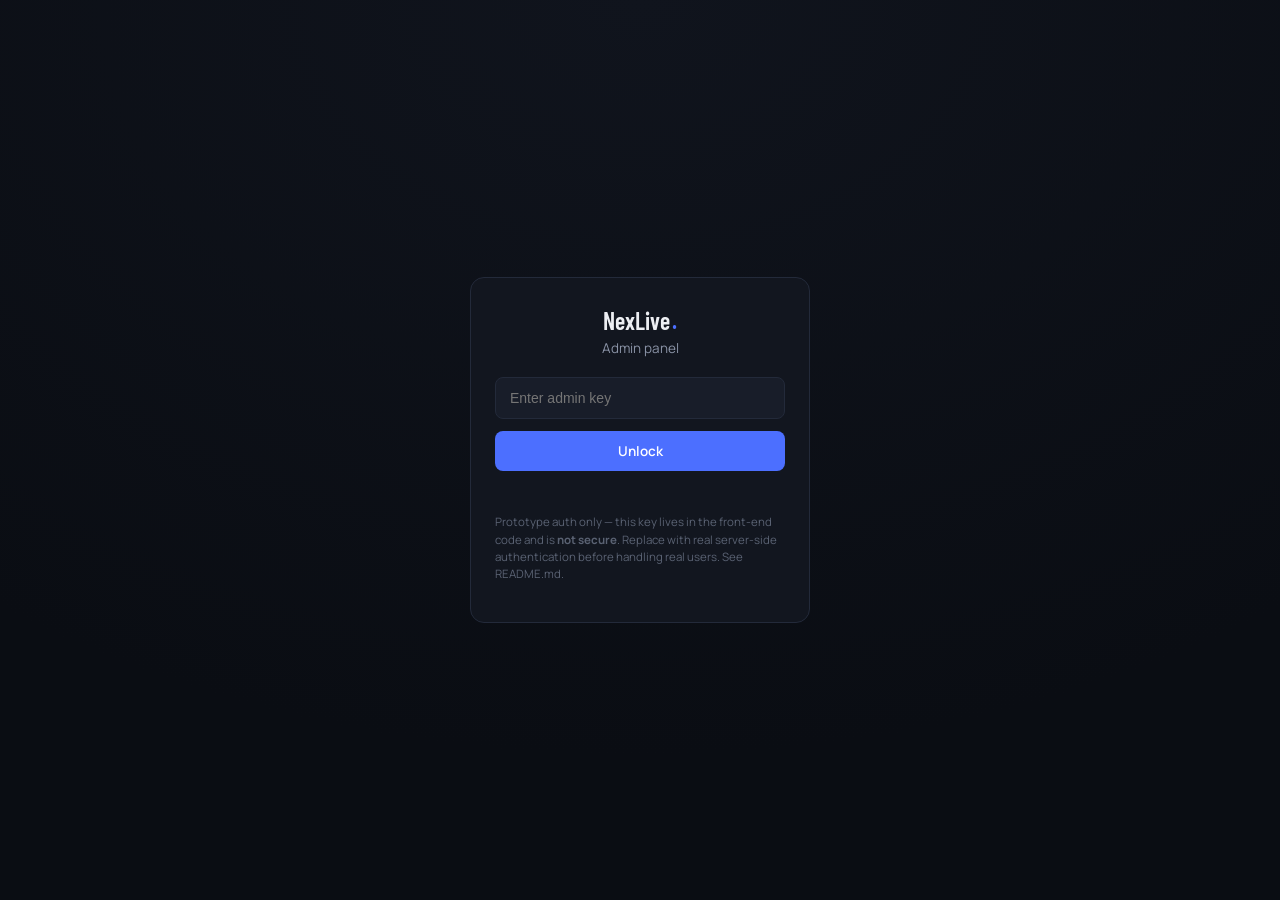
<file: admin.html>
<!DOCTYPE html>
<html lang="en">
<head>
<meta charset="UTF-8" />
<meta name="viewport" content="width=device-width, initial-scale=1, viewport-fit=cover" />
<title>NexLive Admin</title>
<link rel="icon" href="data:image/svg+xml,%3Csvg xmlns='http://www.w3.org/2000/svg' viewBox='0 0 100 100'%3E%3Crect width='100' height='100' rx='20' fill='%230A0D13'/%3E%3Ccircle cx='50' cy='50' r='16' fill='%234C6FFF'/%3E%3C/svg%3E" />
<link rel="preconnect" href="https://fonts.googleapis.com">
<link href="https://fonts.googleapis.com/css2?family=Barlow+Condensed:wght@500;600;700&family=Manrope:wght@400;500;600;700&display=swap" rel="stylesheet">
<link rel="stylesheet" href="assets/css/styles.css">
<link rel="stylesheet" href="assets/css/admin.css">
</head>
<body>

<!-- LOGIN GATE -->
<div id="loginGate" class="login-gate">
  <div class="login-card">
    <div class="logo" style="justify-content:center;">NexLive<span class="dot">.</span></div>
    <p class="login-sub">Admin panel</p>
    <label class="visually-hidden" for="adminKeyInput">Admin key</label>
    <input id="adminKeyInput" type="password" placeholder="Enter admin key" autocomplete="off" />
    <button id="loginBtn" class="btn-primary">Unlock</button>
    <p id="loginError" class="login-error"></p>
    <p class="login-note">Prototype auth only — this key lives in the front-end code and is <strong>not secure</strong>. Replace with real server-side authentication before handling real users. See README.md.</p>
  </div>
</div>

<!-- ADMIN APP (hidden until unlocked) -->
<div id="adminApp" class="admin-app" hidden>
  <header class="admin-header">
    <div class="logo">NexLive<span class="dot">.</span> <span class="admin-tag">Admin</span></div>
    <button id="logoutBtn" class="btn-ghost">Lock panel</button>
  </header>

  <nav class="admin-tabs" role="tablist">
    <button class="tab-btn active" data-tab="dashboard">Dashboard</button>
    <button class="tab-btn" data-tab="channels">Channel Manager</button>
    <button class="tab-btn" data-tab="featured">Featured Slider</button>
    <button class="tab-btn" data-tab="homepage">Homepage Sections</button>
  </nav>

  <main class="admin-main">

    <!-- DASHBOARD -->
    <section id="tab-dashboard" class="tab-panel active">
      <div class="stat-grid" id="statGrid"></div>
      <div class="panel">
        <h3>Data source</h3>
        <p class="muted">Base catalog: public <a href="https://iptv-org.github.io/iptv/index.m3u" target="_blank" rel="noopener">iptv-org playlist</a>, refreshed and cached in this browser every 6 hours.
        Admin changes (add/edit/delete/enable/feature/reorder) are saved to <strong>this browser's localStorage</strong> — they will not appear for visitors on other devices until a backend is connected. See README.md for how to swap in a real API.</p>
        <button id="refreshPlaylistBtn" class="btn-secondary">Force-refresh playlist now</button>
      </div>
    </section>

    <!-- CHANNEL MANAGER -->
    <section id="tab-channels" class="tab-panel">
      <div class="toolbar">
        <input id="channelSearch" type="search" placeholder="Search channels..." />
        <select id="channelFilterCountry"><option value="">All countries</option></select>
        <select id="channelFilterStatus">
          <option value="">All statuses</option>
          <option value="enabled">Enabled</option>
          <option value="disabled">Disabled</option>
        </select>
        <button id="addChannelBtn" class="btn-primary">+ Add channel</button>
      </div>
      <div class="table-wrap">
        <table class="ch-table">
          <thead>
            <tr>
              <th>Logo</th><th>Name</th><th>Country</th><th>Category</th><th>Language</th>
              <th>Status</th><th>Featured</th><th>Source</th><th>Actions</th>
            </tr>
          </thead>
          <tbody id="channelTableBody"></tbody>
        </table>
      </div>
    </section>

    <!-- FEATURED MANAGER -->
    <section id="tab-featured" class="tab-panel">
      <div class="panel">
        <h3>Featured slider order</h3>
        <p class="muted">Drag rows to reorder. This controls the homepage hero slider on index.html.</p>
        <ul id="featuredList" class="reorder-list"></ul>
        <p id="featuredEmpty" class="muted" style="display:none;">No channels are featured yet. Mark channels as Featured from the Channel Manager tab.</p>
      </div>
    </section>

    <!-- HOMEPAGE MANAGER -->
    <section id="tab-homepage" class="tab-panel">
      <div class="panel">
        <h3>Homepage sections</h3>
        <p class="muted">Toggle visibility and drag to reorder how sections appear on the homepage.</p>
        <ul id="homepageList" class="reorder-list"></ul>
        <button id="resetHomepageBtn" class="btn-secondary">Reset to defaults</button>
      </div>
    </section>
  </main>
</div>

<!-- ADD / EDIT CHANNEL MODAL -->
<div id="channelModal" class="modal" hidden>
  <div class="modal-card">
    <h3 id="channelModalTitle">Add channel</h3>
    <form id="channelForm">
      <label>Channel name <input name="name" required /></label>
      <label>Stream URL <input name="streamUrl" placeholder="https://.../live.m3u8" required /></label>
      <label>Logo URL <input name="logo" placeholder="https://.../logo.png" /></label>
      <div class="form-row">
        <label>Country <input name="country" required /></label>
        <label>Country code <input name="countryCode" maxlength="2" placeholder="BD" /></label>
      </div>
      <div class="form-row">
        <label>Category
          <select name="category">
            <option>Bangladesh</option><option>India</option><option>Sports</option>
            <option>News</option><option>Entertainment</option><option>Movies</option>
            <option>Kids</option><option>Music</option><option>International</option>
          </select>
        </label>
        <label>Language <input name="language" /></label>
      </div>
      <label>Description <textarea name="description" rows="2"></textarea></label>
      <div class="form-row checkboxes">
        <label class="checkbox"><input type="checkbox" name="featured" /> Featured</label>
        <label class="checkbox"><input type="checkbox" name="enabled" checked /> Enabled</label>
      </div>
      <div class="modal-actions">
        <button type="button" id="cancelChannelBtn" class="btn-ghost">Cancel</button>
        <button type="submit" class="btn-primary">Save channel</button>
      </div>
    </form>
  </div>
</div>

<div id="toast" role="status" aria-live="polite"></div>

<script src="assets/js/store.js"></script>
<script src="assets/js/admin.js"></script>
</body>
</html>
</file>
<file: assets/css/styles.css>
/* ==========================================================
   NexLive — design tokens
   Palette: cool near-black broadcast background, signal-blue
   brand accent, true red reserved only for the LIVE indicator
   (the one convention worth keeping), amber for HD/quality.
   Type: Barlow Condensed for nameplates/headers (broadcast
   lower-third feel), Manrope for body/UI text.
   ========================================================== */
:root {
  --bg: #0A0D13;
  --surface: #12161F;
  --surface-2: #181D29;
  --border: #232A3A;
  --text: #EDEFF3;
  --text-dim: #8A93A6;
  --text-faint: #5A6273;
  --brand: #4C6FFF;
  --brand-dim: #33449e;
  --live: #E63946;
  --quality: #F2B84B;
  --ok: #3ECF8E;
  --radius: 10px;
  --radius-sm: 6px;
  --font-display: 'Barlow Condensed', 'Arial Narrow', sans-serif;
  --font-body: 'Manrope', -apple-system, BlinkMacSystemFont, 'Segoe UI', sans-serif;
  --header-h: 60px;
  --bottomnav-h: 60px;
}

* { box-sizing: border-box; }
html, body {
  margin: 0;
  padding: 0;
  background: var(--bg);
  color: var(--text);
  font-family: var(--font-body);
  -webkit-tap-highlight-color: transparent;
}
body { min-height: 100vh; overflow-x: hidden; }
img { max-width: 100%; display: block; }
button { font-family: inherit; cursor: pointer; }
a { color: inherit; text-decoration: none; }

::-webkit-scrollbar { height: 6px; width: 6px; }
::-webkit-scrollbar-thumb { background: var(--border); border-radius: 4px; }

:focus-visible {
  outline: 2px solid var(--brand);
  outline-offset: 2px;
  border-radius: 4px;
}

.visually-hidden {
  position: absolute; width: 1px; height: 1px;
  overflow: hidden; clip: rect(0 0 0 0); white-space: nowrap;
}

/* ---------------- Splash ---------------- */
#splash {
  position: fixed; inset: 0; z-index: 999;
  background: radial-gradient(120% 120% at 50% 20%, #10141d 0%, var(--bg) 70%);
  display: flex; flex-direction: column; align-items: center; justify-content: center;
  transition: opacity .5s ease, visibility .5s ease;
}
#splash.hide { opacity: 0; visibility: hidden; pointer-events: none; }
.splash-mark {
  font-family: var(--font-display);
  font-size: 52px; font-weight: 600; letter-spacing: .5px;
  color: var(--text); display: flex; align-items: center; gap: 10px;
  animation: splashIn .7s ease both;
}
.splash-mark .dot { color: var(--brand); animation: pulseDot 1.4s ease-in-out infinite; }
.splash-bar {
  width: 140px; height: 3px; border-radius: 3px; background: var(--border);
  margin-top: 22px; overflow: hidden; position: relative;
}
.splash-bar::after {
  content: ''; position: absolute; inset: 0; width: 40%;
  background: var(--brand); border-radius: 3px;
  animation: splashLoad 1.1s ease-in-out infinite;
}
@keyframes splashIn { from { opacity: 0; transform: translateY(8px); } to { opacity: 1; transform: none; } }
@keyframes pulseDot { 0%, 100% { opacity: 1; } 50% { opacity: .35; } }
@keyframes splashLoad { 0% { left: -40%; } 100% { left: 100%; } }

/* ---------------- Header ---------------- */
header.site-header {
  position: sticky; top: 0; z-index: 40;
  height: var(--header-h);
  display: flex; align-items: center; gap: 14px;
  padding: 0 16px;
  background: rgba(10,13,19,.9);
  backdrop-filter: blur(10px);
  border-bottom: 1px solid var(--border);
}
.logo {
  font-family: var(--font-display); font-weight: 600; font-size: 24px;
  color: var(--text); display: flex; align-items: baseline; gap: 2px; white-space: nowrap;
}
.logo .dot { color: var(--brand); }
.search-wrap { flex: 1; max-width: 480px; position: relative; }
.search-wrap input {
  width: 100%; height: 38px; border-radius: 20px;
  border: 1px solid var(--border); background: var(--surface);
  color: var(--text); padding: 0 16px; font-size: 14px;
}
.search-wrap input::placeholder { color: var(--text-faint); }
.search-wrap input:focus { border-color: var(--brand); }

/* ---------------- Layout ---------------- */
main { padding-bottom: calc(var(--bottomnav-h) + 24px); }
.section { padding: 22px 16px 4px; }
.section-head {
  display: flex; align-items: baseline; justify-content: space-between;
  margin-bottom: 12px;
}
.section-title {
  font-family: var(--font-display); font-size: 22px; font-weight: 600; letter-spacing: .2px;
}
.row-scroll {
  display: flex; gap: 12px; overflow-x: auto; padding-bottom: 6px;
  scroll-snap-type: x proximity;
}
.chip-row { display: flex; gap: 8px; overflow-x: auto; padding: 4px 16px 14px; }
.chip {
  flex: 0 0 auto; padding: 7px 14px; border-radius: 20px;
  border: 1px solid var(--border); background: var(--surface);
  color: var(--text-dim); font-size: 13.5px; white-space: nowrap;
}
.chip.active { background: var(--brand); color: #fff; border-color: var(--brand); }

/* ---------------- Hero slider ---------------- */
.hero-slider {
  position: relative; margin: 14px 16px 0; border-radius: 14px; overflow: hidden;
  height: 240px; background: var(--surface);
}
.hero-slide {
  position: absolute; inset: 0; opacity: 0; transition: opacity .5s ease;
  background-size: cover; background-position: center;
}
.hero-slide.active { opacity: 1; }
.hero-slide::after {
  content: ''; position: absolute; inset: 0;
  background: linear-gradient(180deg, rgba(10,13,19,.15) 0%, rgba(10,13,19,.92) 100%);
}
.hero-content {
  position: absolute; left: 0; right: 0; bottom: 0; padding: 16px 18px;
  display: flex; align-items: center; gap: 12px; z-index: 2;
}
.hero-logo {
  width: 46px; height: 46px; border-radius: 8px; background: var(--surface-2);
  border: 1px solid var(--border); object-fit: contain; padding: 4px; flex-shrink: 0;
}
.hero-info { flex: 1; min-width: 0; }
.hero-name { font-family: var(--font-display); font-size: 19px; font-weight: 600; }
.hero-meta { font-size: 12.5px; color: var(--text-dim); display: flex; gap: 8px; align-items: center; margin-top: 2px; }
.hero-watch {
  flex-shrink: 0; background: var(--brand); color: #fff; border: none;
  padding: 9px 16px; border-radius: 8px; font-weight: 600; font-size: 13.5px;
}
.hero-nav {
  position: absolute; top: 50%; transform: translateY(-50%); z-index: 3;
  width: 30px; height: 30px; border-radius: 50%; border: none;
  background: rgba(10,13,19,.55); color: #fff; font-size: 16px;
  display: flex; align-items: center; justify-content: center;
}
.hero-nav.prev { left: 10px; } .hero-nav.next { right: 10px; }
.hero-dots { position: absolute; top: 10px; right: 12px; display: flex; gap: 5px; z-index: 3; }
.hero-dots button {
  width: 6px; height: 6px; border-radius: 50%; border: none; background: rgba(255,255,255,.35);
}
.hero-dots button.active { background: #fff; width: 16px; border-radius: 3px; }

/* ---------------- Channel cards ---------------- */
.card {
  scroll-snap-align: start; flex: 0 0 148px;
  background: var(--surface); border: 1px solid var(--border); border-radius: var(--radius);
  padding: 10px; transition: border-color .15s ease, transform .15s ease;
}
.card:hover, .card:focus-visible { border-color: var(--brand-dim); transform: translateY(-2px); }
.card-logo-wrap {
  width: 100%; height: 76px; border-radius: var(--radius-sm); background: var(--surface-2);
  display: flex; align-items: center; justify-content: center; margin-bottom: 8px; overflow: hidden;
}
.card-logo-wrap img { width: 70%; height: 70%; object-fit: contain; }
.card-name { font-size: 13.5px; font-weight: 600; line-height: 1.25; margin-bottom: 4px;
  display: -webkit-box; -webkit-line-clamp: 2; -webkit-box-orient: vertical; overflow: hidden; }
.card-meta { display: flex; align-items: center; gap: 5px; font-size: 11.5px; color: var(--text-dim); flex-wrap: wrap; }
.badge {
  font-size: 10px; font-weight: 700; padding: 1px 6px; border-radius: 4px; letter-spacing: .3px;
}
.badge-live { background: rgba(230,57,70,.15); color: var(--live); }
.badge-live::before { content: '●'; margin-right: 3px; }
.badge-hd { background: rgba(242,184,75,.15); color: var(--quality); }

.grid-empty, .search-empty {
  color: var(--text-dim); font-size: 14px; padding: 30px 4px; text-align: center;
}

/* ---------------- Bottom nav (mobile) ---------------- */
.bottom-nav {
  position: fixed; bottom: 0; left: 0; right: 0; z-index: 40;
  height: var(--bottomnav-h); background: rgba(10,13,19,.95); backdrop-filter: blur(10px);
  border-top: 1px solid var(--border);
  display: none; align-items: center; justify-content: space-around;
}
.bottom-nav button {
  background: none; border: none; color: var(--text-faint); font-size: 11px;
  display: flex; flex-direction: column; align-items: center; gap: 3px; flex: 1; padding: 6px 0;
}
.bottom-nav button.active { color: var(--brand); }
.bottom-nav svg { width: 20px; height: 20px; }

@media (max-width: 720px) {
  .bottom-nav { display: flex; }
  main { padding-bottom: calc(var(--bottomnav-h) + 16px); }
}

/* ---------------- Player modal ---------------- */
.player-modal {
  position: fixed; inset: 0; background: #000; z-index: 200;
  display: none; flex-direction: column;
}
.player-modal.open { display: flex; }
.player-stage { position: relative; flex: 1; background: #000; }
.player-stage video { width: 100%; height: 100%; object-fit: contain; background: #000; }

.player-overlay {
  position: absolute; inset: 0; display: flex; flex-direction: column; justify-content: space-between;
  background: linear-gradient(180deg, rgba(0,0,0,.6) 0%, rgba(0,0,0,0) 20%, rgba(0,0,0,0) 65%, rgba(0,0,0,.7) 100%);
  opacity: 1; transition: opacity .25s ease; pointer-events: none;
}
.player-overlay.visible { pointer-events: auto; }
.player-overlay.hidden-idle { opacity: 0; }

.player-top { display: flex; align-items: center; gap: 10px; padding: 12px 14px; pointer-events: auto; }
.player-top img { width: 34px; height: 34px; border-radius: 6px; background: var(--surface-2); object-fit: contain; padding: 3px; }
.player-top .titles { flex: 1; min-width: 0; }
.player-top .titles .name { font-family: var(--font-display); font-size: 16px; font-weight: 600; }
.player-top .titles .meta { font-size: 11.5px; color: var(--text-dim); display: flex; gap: 6px; align-items: center; }
.icon-btn {
  width: 36px; height: 36px; border-radius: 50%; border: none; background: rgba(255,255,255,.08);
  color: #fff; display: flex; align-items: center; justify-content: center; font-size: 16px; flex-shrink: 0;
}
.icon-btn:hover { background: rgba(255,255,255,.18); }

.player-watermark {
  position: absolute; top: 14px; right: 14px; z-index: 5; pointer-events: none;
  font-family: var(--font-display); font-weight: 600; font-size: 13px; letter-spacing: .3px;
  color: rgba(255,255,255,.55); display: flex; align-items: baseline; gap: 1px;
  text-shadow: 0 1px 3px rgba(0,0,0,.6);
}
.player-watermark .dot { color: rgba(76,111,255,.75); }

.player-bottom { padding: 10px 14px 16px; pointer-events: auto; }
.player-controls { display: flex; align-items: center; gap: 10px; }
.player-controls .spacer { flex: 1; }
.vol-row { display: flex; align-items: center; gap: 6px; }
.vol-row input[type="range"] { width: 70px; }

.player-center-status {
  position: absolute; inset: 0; display: none; align-items: center; justify-content: center;
  flex-direction: column; gap: 10px; color: #fff; text-align: center; padding: 0 24px;
  background: rgba(0,0,0,.35); z-index: 4;
}
.player-center-status.show { display: flex; }
.spinner {
  width: 34px; height: 34px; border-radius: 50%; border: 3px solid rgba(255,255,255,.25);
  border-top-color: #fff; animation: spin .8s linear infinite;
}
@keyframes spin { to { transform: rotate(360deg); } }
.player-center-status p { font-size: 13.5px; color: rgba(255,255,255,.85); max-width: 280px; }

.related-strip { background: var(--bg); padding: 10px 14px 18px; }
.related-strip .section-title { font-size: 15px; margin-bottom: 8px; }

@media (min-width: 720px) {
  .player-modal.open { padding: 30px; }
  .player-stage { border-radius: 12px; overflow: hidden; }
}

/* ---------------- Toast ---------------- */
#toast {
  position: fixed; bottom: 80px; left: 50%; transform: translate(-50%, 12px);
  background: var(--surface-2); border: 1px solid var(--border); color: var(--text);
  padding: 10px 16px; border-radius: 8px; font-size: 13.5px; z-index: 300;
  opacity: 0; transition: opacity .25s ease, transform .25s ease; pointer-events: none;
  max-width: 90vw; text-align: center;
}
#toast.show { opacity: 1; transform: translate(-50%, 0); }

@media (min-width: 720px) {
  #toast { bottom: 24px; }
}
</file>
<file: assets/css/admin.css>
/* Admin-only styles, layered on top of styles.css tokens */

.login-gate {
  min-height: 100vh; display: flex; align-items: center; justify-content: center;
  padding: 20px; background: radial-gradient(120% 120% at 50% 0%, #10141d 0%, var(--bg) 70%);
}
.login-card {
  width: 100%; max-width: 340px; background: var(--surface); border: 1px solid var(--border);
  border-radius: 14px; padding: 28px 24px; text-align: center;
}
.login-sub { color: var(--text-dim); font-size: 13.5px; margin: 4px 0 20px; }
.login-card input {
  width: 100%; height: 42px; border-radius: 8px; border: 1px solid var(--border);
  background: var(--surface-2); color: var(--text); padding: 0 14px; margin-bottom: 12px; font-size: 14px;
}
.login-error { color: var(--live); font-size: 13px; min-height: 18px; margin: 6px 0 0; }
.login-note { color: var(--text-faint); font-size: 11.5px; margin-top: 18px; line-height: 1.5; text-align: left; }

.btn-primary, .btn-secondary, .btn-ghost {
  border-radius: 8px; padding: 10px 16px; font-size: 13.5px; font-weight: 600; border: 1px solid transparent;
}
.btn-primary { background: var(--brand); color: #fff; width: 100%; }
.btn-secondary { background: var(--surface-2); color: var(--text); border-color: var(--border); }
.btn-ghost { background: transparent; color: var(--text-dim); border-color: var(--border); }
.btn-primary:hover { background: #3d5ce0; }

.admin-app { min-height: 100vh; }
.admin-header {
  display: flex; align-items: center; justify-content: space-between; height: var(--header-h);
  padding: 0 18px; border-bottom: 1px solid var(--border); position: sticky; top: 0; background: var(--bg); z-index: 10;
}
.admin-tag { font-family: var(--font-body); font-size: 12px; color: var(--text-dim); border: 1px solid var(--border);
  padding: 2px 8px; border-radius: 6px; margin-left: 8px; }

.admin-tabs { display: flex; gap: 4px; padding: 12px 16px 0; overflow-x: auto; border-bottom: 1px solid var(--border); }
.tab-btn {
  background: none; border: none; color: var(--text-dim); padding: 10px 14px; font-size: 14px; font-weight: 600;
  border-bottom: 2px solid transparent; white-space: nowrap;
}
.tab-btn.active { color: var(--text); border-color: var(--brand); }

.admin-main { padding: 18px 16px 60px; max-width: 1100px; margin: 0 auto; }
.tab-panel { display: none; }
.tab-panel.active { display: block; }

.stat-grid { display: grid; grid-template-columns: repeat(auto-fit, minmax(130px, 1fr)); gap: 10px; margin-bottom: 18px; }
.stat-card { background: var(--surface); border: 1px solid var(--border); border-radius: 10px; padding: 14px; }
.stat-card .num { font-family: var(--font-display); font-size: 26px; font-weight: 700; }
.stat-card .label { color: var(--text-dim); font-size: 12px; margin-top: 2px; }

.panel { background: var(--surface); border: 1px solid var(--border); border-radius: 10px; padding: 16px; margin-bottom: 16px; }
.panel h3 { margin: 0 0 6px; font-family: var(--font-display); font-size: 18px; }
.muted { color: var(--text-dim); font-size: 13px; line-height: 1.5; }

.toolbar { display: flex; gap: 8px; margin-bottom: 14px; flex-wrap: wrap; }
.toolbar input, .toolbar select {
  height: 38px; border-radius: 8px; border: 1px solid var(--border); background: var(--surface);
  color: var(--text); padding: 0 12px; font-size: 13.5px;
}
.toolbar input { flex: 1; min-width: 160px; }
.toolbar .btn-primary { margin-left: auto; width: auto; white-space: nowrap; }

.table-wrap { overflow-x: auto; border: 1px solid var(--border); border-radius: 10px; }
.ch-table { width: 100%; border-collapse: collapse; font-size: 13px; min-width: 760px; }
.ch-table th, .ch-table td { padding: 10px 12px; border-bottom: 1px solid var(--border); text-align: left; white-space: nowrap; }
.ch-table th { color: var(--text-dim); font-weight: 600; background: var(--surface); }
.ch-table td.name-cell { white-space: normal; max-width: 220px; }
.ch-table img.logo-cell { width: 32px; height: 32px; object-fit: contain; border-radius: 6px; background: var(--surface-2); }
.pill { font-size: 11px; padding: 2px 8px; border-radius: 20px; font-weight: 600; }
.pill-on { background: rgba(62,207,142,.15); color: var(--ok); }
.pill-off { background: rgba(138,147,166,.15); color: var(--text-dim); }
.pill-featured { background: rgba(242,184,75,.15); color: var(--quality); }
.pill-custom { background: rgba(76,111,255,.15); color: var(--brand); }
.row-actions { display: flex; gap: 6px; }
.row-actions button {
  background: var(--surface-2); border: 1px solid var(--border); color: var(--text);
  padding: 5px 9px; border-radius: 6px; font-size: 12px;
}
.row-actions button.danger { color: var(--live); }

.reorder-list { list-style: none; margin: 12px 0 0; padding: 0; display: flex; flex-direction: column; gap: 8px; }
.reorder-list li {
  display: flex; align-items: center; gap: 10px; background: var(--surface-2); border: 1px solid var(--border);
  border-radius: 8px; padding: 10px 12px; cursor: grab;
}
.reorder-list li.dragging { opacity: .4; }
.reorder-list li img { width: 28px; height: 28px; border-radius: 6px; object-fit: contain; background: var(--surface); flex-shrink: 0; }
.reorder-list li .grip { color: var(--text-faint); }
.reorder-list li .title { flex: 1; font-size: 13.5px; }
.reorder-list li .sub { color: var(--text-dim); font-size: 12px; }
.reorder-list li input[type="checkbox"] { width: 18px; height: 18px; }

.modal {
  position: fixed; inset: 0; background: rgba(0,0,0,.6); z-index: 250;
  display: flex; align-items: center; justify-content: center; padding: 16px;
}
.modal[hidden] { display: none; }
.modal-card {
  width: 100%; max-width: 480px; max-height: 90vh; overflow-y: auto;
  background: var(--surface); border: 1px solid var(--border); border-radius: 12px; padding: 20px;
}
.modal-card h3 { margin: 0 0 14px; font-family: var(--font-display); }
#channelForm label { display: block; font-size: 12.5px; color: var(--text-dim); margin-bottom: 12px; }
#channelForm input, #channelForm select, #channelForm textarea {
  width: 100%; margin-top: 5px; height: 38px; border-radius: 8px; border: 1px solid var(--border);
  background: var(--surface-2); color: var(--text); padding: 0 12px; font-size: 13.5px; font-family: inherit;
}
#channelForm textarea { height: auto; padding: 8px 12px; resize: vertical; }
.form-row { display: grid; grid-template-columns: 1fr 1fr; gap: 12px; }
.form-row.checkboxes { grid-template-columns: 1fr 1fr; align-items: center; }
.checkbox { display: flex; align-items: center; gap: 6px; font-size: 13px; color: var(--text); }
.checkbox input { width: auto; height: auto; margin: 0; }
.modal-actions { display: flex; gap: 10px; margin-top: 8px; }
.modal-actions .btn-ghost, .modal-actions .btn-primary { flex: 1; }
</file>
